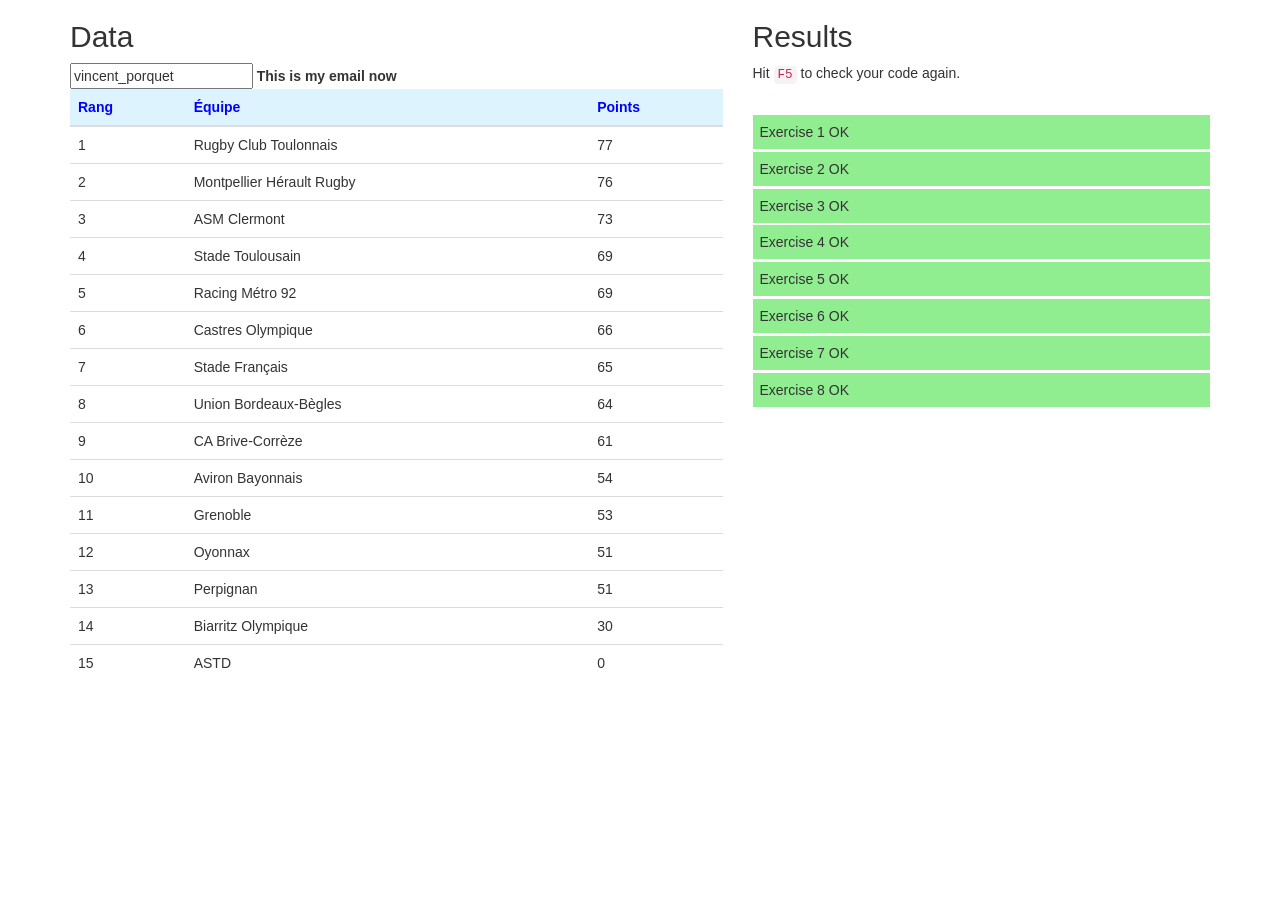
<file: 04-Front-End/04-Javascript-jQuery/01-DOM-Manipulation/index.html>
<!DOCTYPE html>
<html>
<head>
  <title>Ex 1. - DOM Manipulation</title>
  <meta charset="utf-8">
  <meta http-equiv="X-UA-Compatible" content="IE=edge">
  <meta name="viewport" content="width=device-width, initial-scale=1">
  <link rel="stylesheet" href="//netdna.bootstrapcdn.com/bootstrap/3.1.1/css/bootstrap.min.css">
  <link rel="stylesheet" href="application.css">
</head>
<body>

  <div class="container">
    <div class="row">
      <!-- This is the data given to you for the exercise, do not remove! -->
      <div id="data" class="col-sm-7">
        <h2>Data</h2>

        <div>
          <label for="email">Email:</label>
          <input type="text" name="email" id="email" value="boris@lewagon.org" autocomplete="off">
          <span id="email-hint">This is not my email!</span>
        </div>

        <table class="table">
          <thead>
            <tr>
              <th>Rang</th>
              <th>Équipe</th>
              <th>Points</th>
              </th>
            </tr>
          </thead>
          <tbody>
            <tr><td>1</td><td>Rugby Club Toulonnais</td><td>77</td></tr>
            <tr><td>2</td><td>Montpellier Hérault Rugby</td><td>76</td></tr>
            <tr><td>3</td><td>ASM Clermont </td><td>73</td></tr>
            <tr><td>4</td><td>Stade Toulousain </td><td>69</td></tr>
            <tr><td>5</td><td>Racing Métro 92</td><td>69</td></tr>
            <tr><td>6</td><td>Castres Olympique</td><td>66</td></tr>
            <tr><td>7</td><td>Stade Français </td><td>65</td></tr>
            <tr><td>8</td><td>Union Bordeaux-Bègles</td><td>64</td></tr>
            <tr><td>9</td><td>CA Brive-Corrèze </td><td>61</td></tr>
            <tr><td>10</td><td>Aviron Bayonnais </td><td>54</td></tr>
            <tr><td>11</td><td>Grenoble </td><td>53</td></tr>
            <tr><td>12</td><td>Oyonnax</td><td>51</td></tr>
            <tr><td>13</td><td>Perpignan</td><td>51</td></tr>
            <tr><td>14</td><td>Biarritz Olympique </td><td>30</td></tr>
          </tbody>
        </table>
      </div>

      <!-- This div is used to output the JS tests, do not remove! -->
      <div class="col-sm-5">
        <h2>Results</h2>
        <p>Hit <code>F5</code> to check your code again.</p>
        <div id="results-wrapper">
          <ul id="results" class="list-unstyled"></ul>
        </div>
      </div>
    </div>
  </div>
  <!-- Including jQuery from the Google CDN -->
  <script src="//ajax.googleapis.com/ajax/libs/jquery/1.11.0/jquery.min.js"></script>

  <!-- Including your code -->
  <script src="application.js"></script>

  <!-- Examiner :) -->
  <script src="examiner.js"></script>
</body>
</html>
</file>
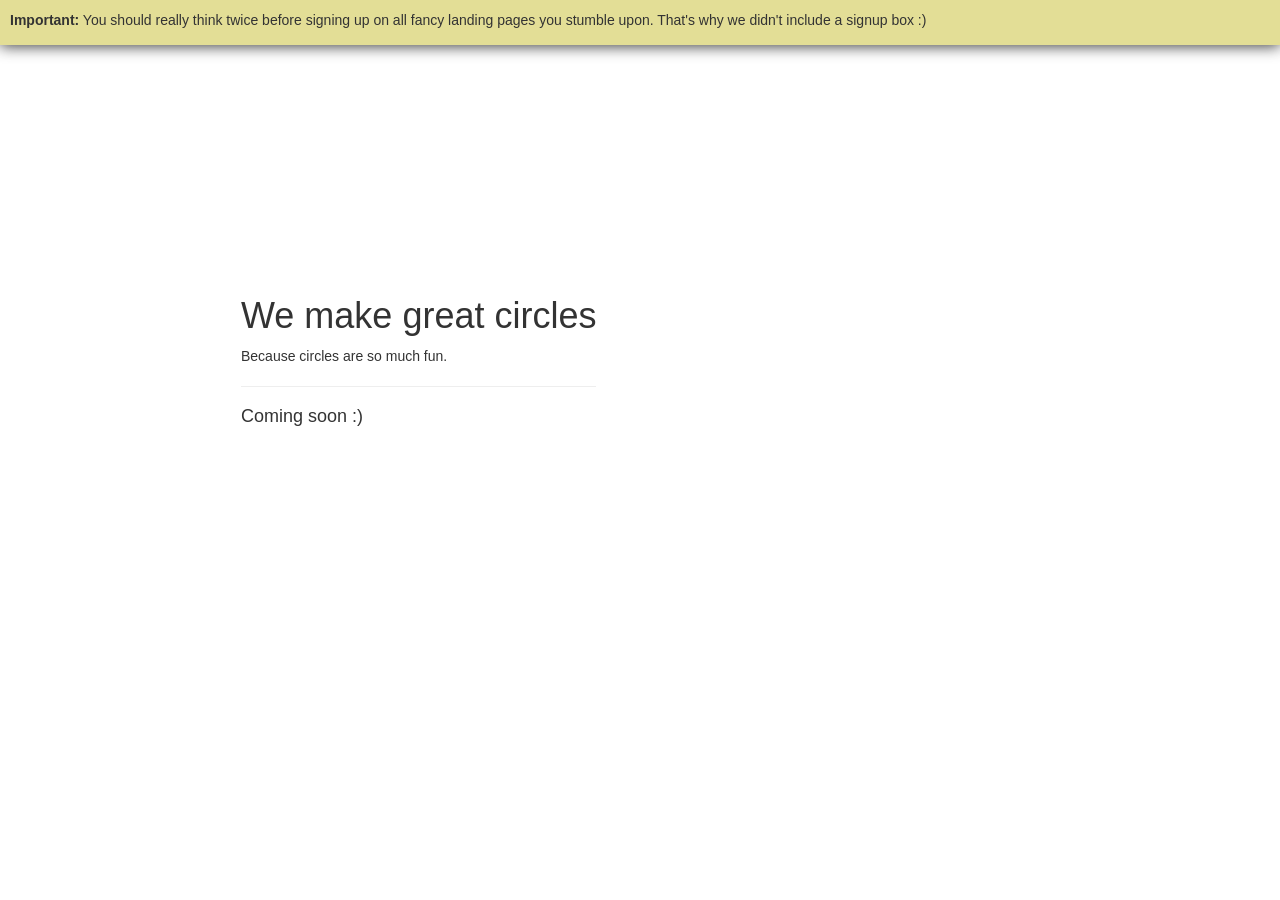
<file: 04-Front-End/04-Javascript-jQuery/02-Events-Animation/index.html>
<!DOCTYPE HTML>
<html>
<head>
	<title>Circles <3</title>
	<meta charset="utf-8">
	<link href="http://netdna.bootstrapcdn.com/font-awesome/4.0.3/css/font-awesome.css" rel="stylesheet">
	<link rel="stylesheet" type="text/css" href="http://netdna.bootstrapcdn.com/bootstrap/3.1.1/css/bootstrap.min.css">
	<link rel="stylesheet" href="style.css" type="text/css" media="screen" title="no title" charset="utf-8">
</head>
<body>

    <!-- TODO: THIS IS THE VERY IMPORTANT MESSAGE YOU SHOULD ACT ON -->
    <div id="message-wrapper">
      <div id="message">
        <p>
          <strong>Important:</strong>
          You should really think twice before signing up on all fancy landing
          pages you stumble upon. That's why we didn't include a signup box :)
        </p>
      </div>
    </div>
    <!---->

	<div class="wrapper">

	  <div id="banner">

		<script src="http://d3js.org/d3.v3.min.js"></script>
		<script>

		var width = 2000,
		    height = 800;

		var nodes = d3.range(300).map(function() { return {radius: Math.random() * 12 + 8}; }),
		    root = nodes[0],
		    color = d3.scale.category10();

		root.radius = 0;
		root.fixed = true;

		var force = d3.layout.force()
		    .gravity(0.05)
		    .charge(function(d, i) { return i ? 0 : -2000; })
		    .nodes(nodes)
		    .size([width, height]);

		force.start();

		var svg = d3.select("#banner").append("svg")
		    .attr("width", width)
		    .attr("height", height);

		svg.selectAll("circle")
		    .data(nodes.slice(1))
		  .enter().append("circle")
		    .attr("r", function(d) { return d.radius; })
		    .style("fill", function(d, i) { return color(i % 3); });

		force.on("tick", function(e) {
		  var q = d3.geom.quadtree(nodes),
		      i = 0,
		      n = nodes.length;

		  while (++i < n) q.visit(collide(nodes[i]));

		  svg.selectAll("circle")
		      .attr("cx", function(d) { return d.x; })
		      .attr("cy", function(d) { return d.y; });
		});

		svg.on("mousemove", function() {
		  var p1 = d3.mouse(this);
		  root.px = p1[0];
		  root.py = p1[1];
		  force.resume();
		});

		function collide(node) {
		  var r = node.radius + 16,
		      nx1 = node.x - r,
		      nx2 = node.x + r,
		      ny1 = node.y - r,
		      ny2 = node.y + r;
		  return function(quad, x1, y1, x2, y2) {
		    if (quad.point && (quad.point !== node)) {
		      var x = node.x - quad.point.x,
		          y = node.y - quad.point.y,
		          l = Math.sqrt(x * x + y * y),
		          r = node.radius + quad.point.radius;
		      if (l < r) {
		        l = (l - r) / l * .5;
		        node.x -= x *= l;
		        node.y -= y *= l;
		        quad.point.x += x;
		        quad.point.y += y;
		      }
		    }
		    return x1 > nx2 || x2 < nx1 || y1 > ny2 || y2 < ny1;
		  };
		}

		</script>

		<div id="sign-in-section">
			<h1>We make great circles</h1>
			Because circles are so much fun.
			<hr>
            <h4>Coming soon :)</h4>
	    </div>
	  </div>
	</div>


    <script src="http://ajax.googleapis.com/ajax/libs/jquery/1.11.0/jquery.min.js"></script>
    <script type="text/javascript" src="http://netdna.bootstrapcdn.com/bootstrap/3.1.1/js/bootstrap.min.js"></script>

    <script src="application.js"></script>
</body>
</html>
</file>
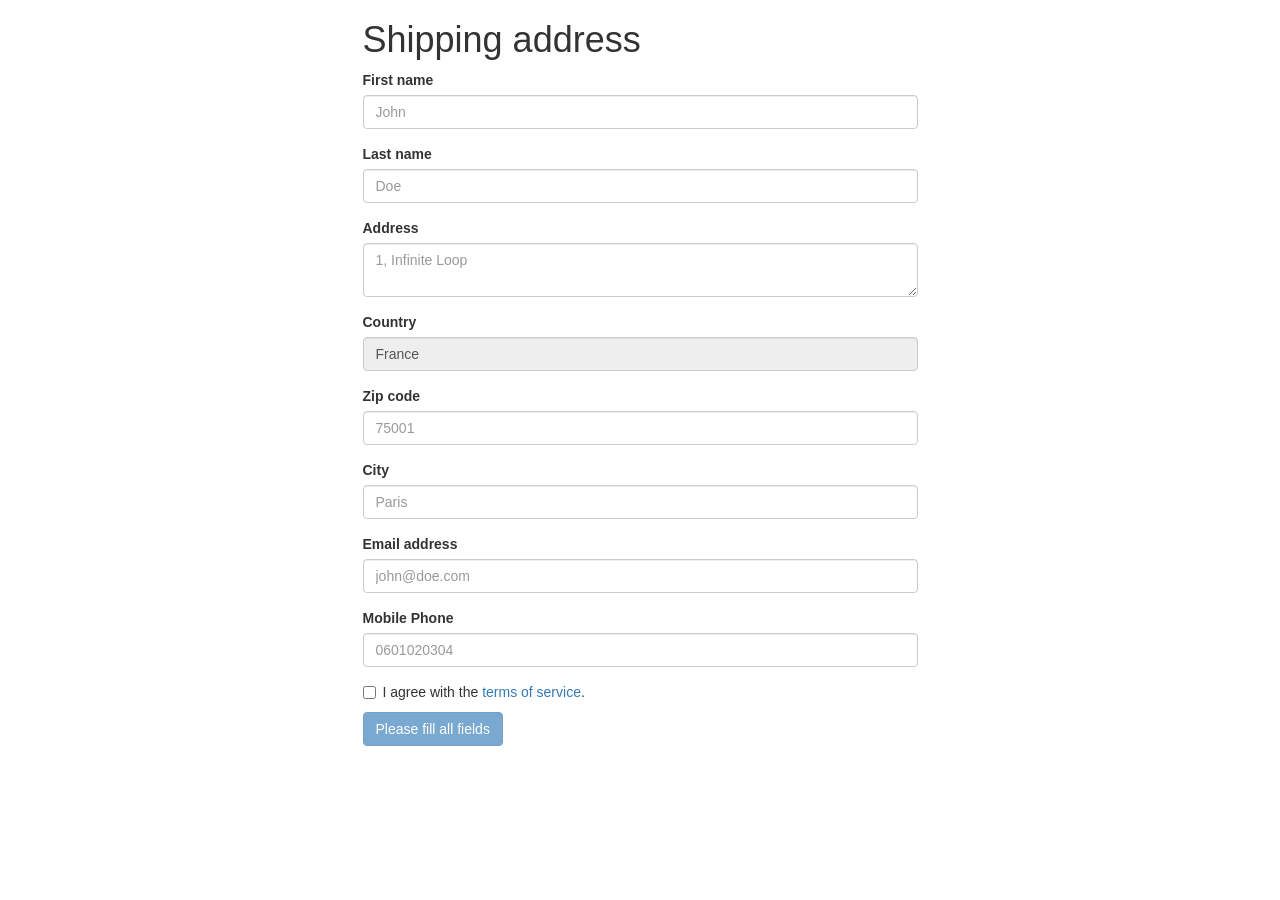
<file: 04-Front-End/04-Javascript-jQuery/06-Form-Validation/index.html>
<!DOCTYPE html>
<html>
<head>
  <title>Form Validation</title>
  <meta charset="utf-8">
  <meta http-equiv="X-UA-Compatible" content="IE=edge">
  <meta name="viewport" content="width=device-width, initial-scale=1">
  <link rel="stylesheet" href="//netdna.bootstrapcdn.com/bootstrap/3.1.1/css/bootstrap.min.css">
</head>
<body>
  <div class="container">
    <div class="row">
      <div class="col-xs-12 col-sm-6 col-sm-offset-3">
        <h1>Shipping address</h1>

        <form role="form">
          <div class="form-group">
            <label for="first_name">First name</label>
            <input type="text" class="form-control" name="first_name" id="first_name" placeholder="John">
          </div>
          <div class="form-group">
            <label for="last_name">Last name</label>
            <input type="text" class="form-control" name="last_name" id="last_name" placeholder="Doe">
          </div>
          <div class="form-group">
            <label for="address">Address</label>
            <textarea class="form-control" name="address" id="address" rows="2" placeholder="1, Infinite Loop"></textarea>
          </div>
          <div class="form-group">
            <label for="country">Country</label>
            <input type="text" class="form-control" name="country" id="country" value="France" readonly>
          </div>
          <div class="form-group">
            <label for="zip_code">Zip code</label>
            <input type="text" class="form-control" name="zip_code" id="zip_code" placeholder="75001">
          </div>
          <div class="form-group">
            <label for="city">City</label>
            <input type="text" class="form-control" name="city" id="city" placeholder="Paris">
          </div>
          <div class="form-group">
            <label for="email">Email address</label>
            <input type="email" class="form-control" name="email" id="email" placeholder="john@doe.com">
          </div>
          <div class="form-group">
            <label for="mobile_phone">Mobile Phone</label>
            <input type="text" class="form-control" name="mobile_phone" id="mobile_phone" placeholder="0601020304">
          </div>
          <div class="checkbox">
            <label>
              <input type="checkbox" name="tos" id="tos">
              I agree with the <a href="#">terms of service</a>.
            </label>
          </div>
          <button type="submit" class="btn btn-primary" disabled>
            Please fill all fields
          </button>
        </form>

      </div>
    </div>
  </div>

  <footer style="height: 7em"></footer>

  <!-- Including jQuery from the Google CDN -->
  <script src="//ajax.googleapis.com/ajax/libs/jquery/1.11.0/jquery.min.js"></script>

  <!-- Including your code -->
  <script src="form_validation.js"></script>
</body>
</html>
</file>
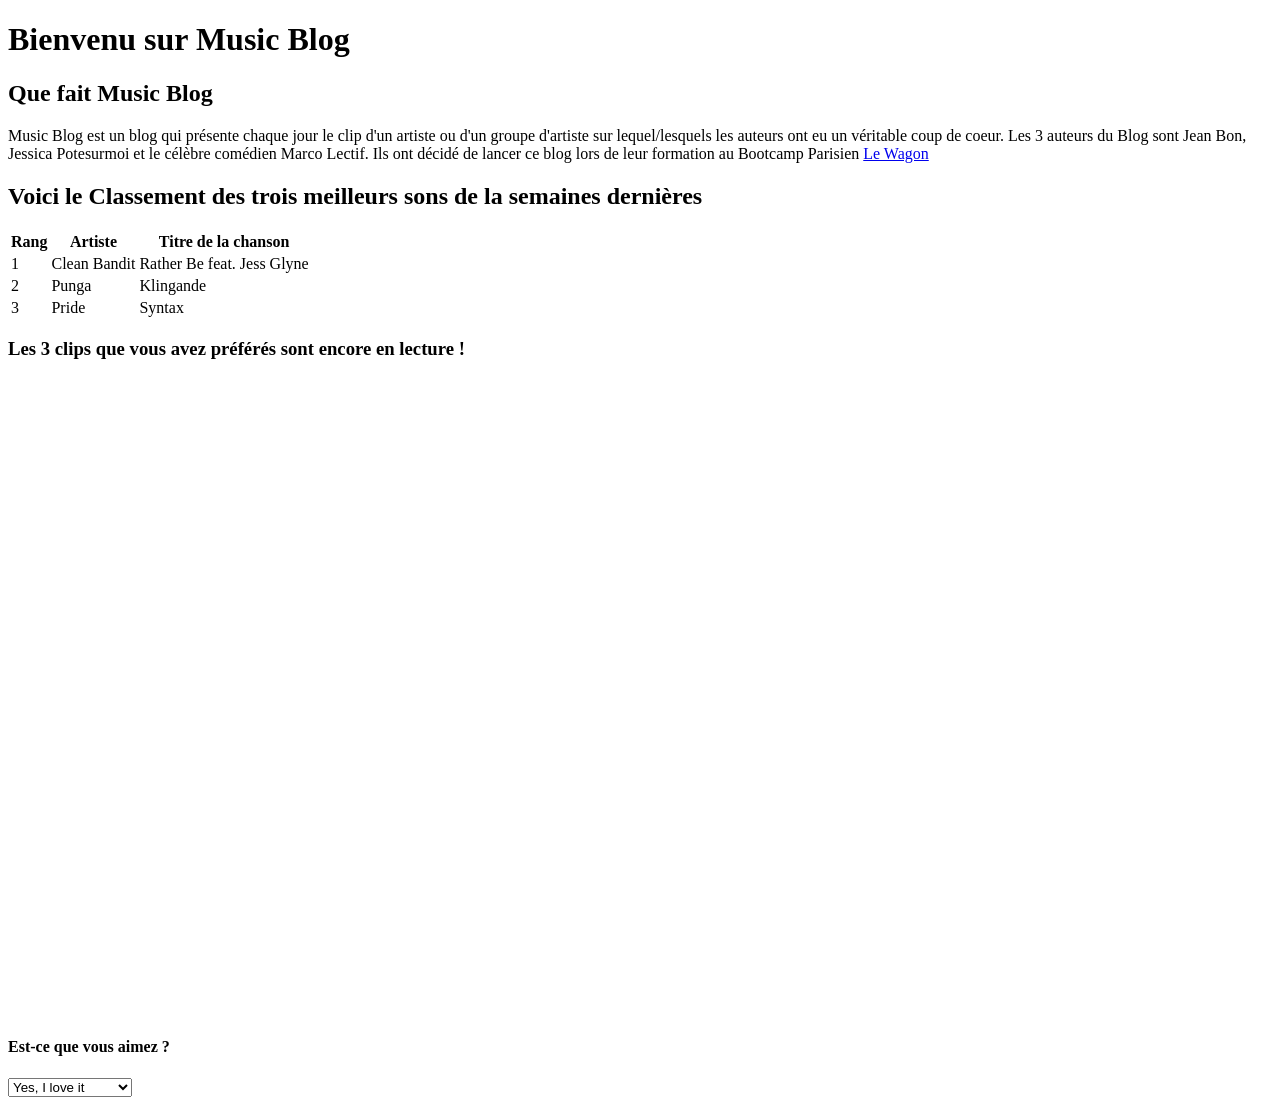
<file: 04-Front-End/01-HTML/blog.html>
<!DOCTYPE html>
<html>
  <head>
    <title>Music Blog</title>
    <meta charset="UTF-8">
  </head>
  <body>
    <h1>Bienvenu sur Music Blog</h1>
    <h2>Que fait Music Blog</h2>
      <p>Music Blog est un blog qui présente chaque jour le clip d'un artiste ou d'un groupe d'artiste sur lequel/lesquels les auteurs ont eu un véritable coup de coeur. Les 3 auteurs du Blog sont Jean Bon, Jessica Potesurmoi et le célèbre comédien Marco Lectif. Ils ont décidé de lancer ce blog lors de leur formation au Bootcamp Parisien
        <a href="http://lewagon.org">
        Le Wagon
        <a/>
      </p>
    <h2>Voici le Classement des trois meilleurs sons de la semaines dernières</h2>
      <p>
        <table>
          <thead>
            <tr>
              <th>Rang</th>
              <th>Artiste</th>
              <th>Titre de la chanson</th>
            </tr>
          </thead>
          <tbody>
            <tr>
              <td>1</td>
              <td>Clean Bandit</td>
              <td>Rather Be feat. Jess Glyne</td>
            </tr>
            <tr>
              <td>2</td>
              <td>Punga</td>
              <td>Klingande</td>
            </tr>
            <tr>
              <td>3</td>
              <td>Pride</td>
              <td>Syntax</td>
            </tr>
          </tbody>
        </table>
      </p>
    <h3>Les 3 clips que vous avez préférés sont encore en lecture !</h3>
      <iframe width="560" height="315"
      src="//www.youtube.com/embed/Q7pyghbfpPw"
      frameborder="0" allowfullscreen></iframe>
      <iframe width="560" height="315"
      src="//www.youtube.com/embed/JfvBbI8qyEQ"
      frameborder="0" allowfullscreen></iframe>
     <iframe width="420" height="315"
     src="//www.youtube.com/embed/HkpXGMPwf2c"
     frameborder="0" allowfullscreen></iframe>

      <h4>Est-ce que vous aimez ?</h4>
        <select name="gender">
          <option value="Yes">Yes, I love it</option>
          <option value="No">No, that's bullshit</option>
        </select>
</html>
</file>
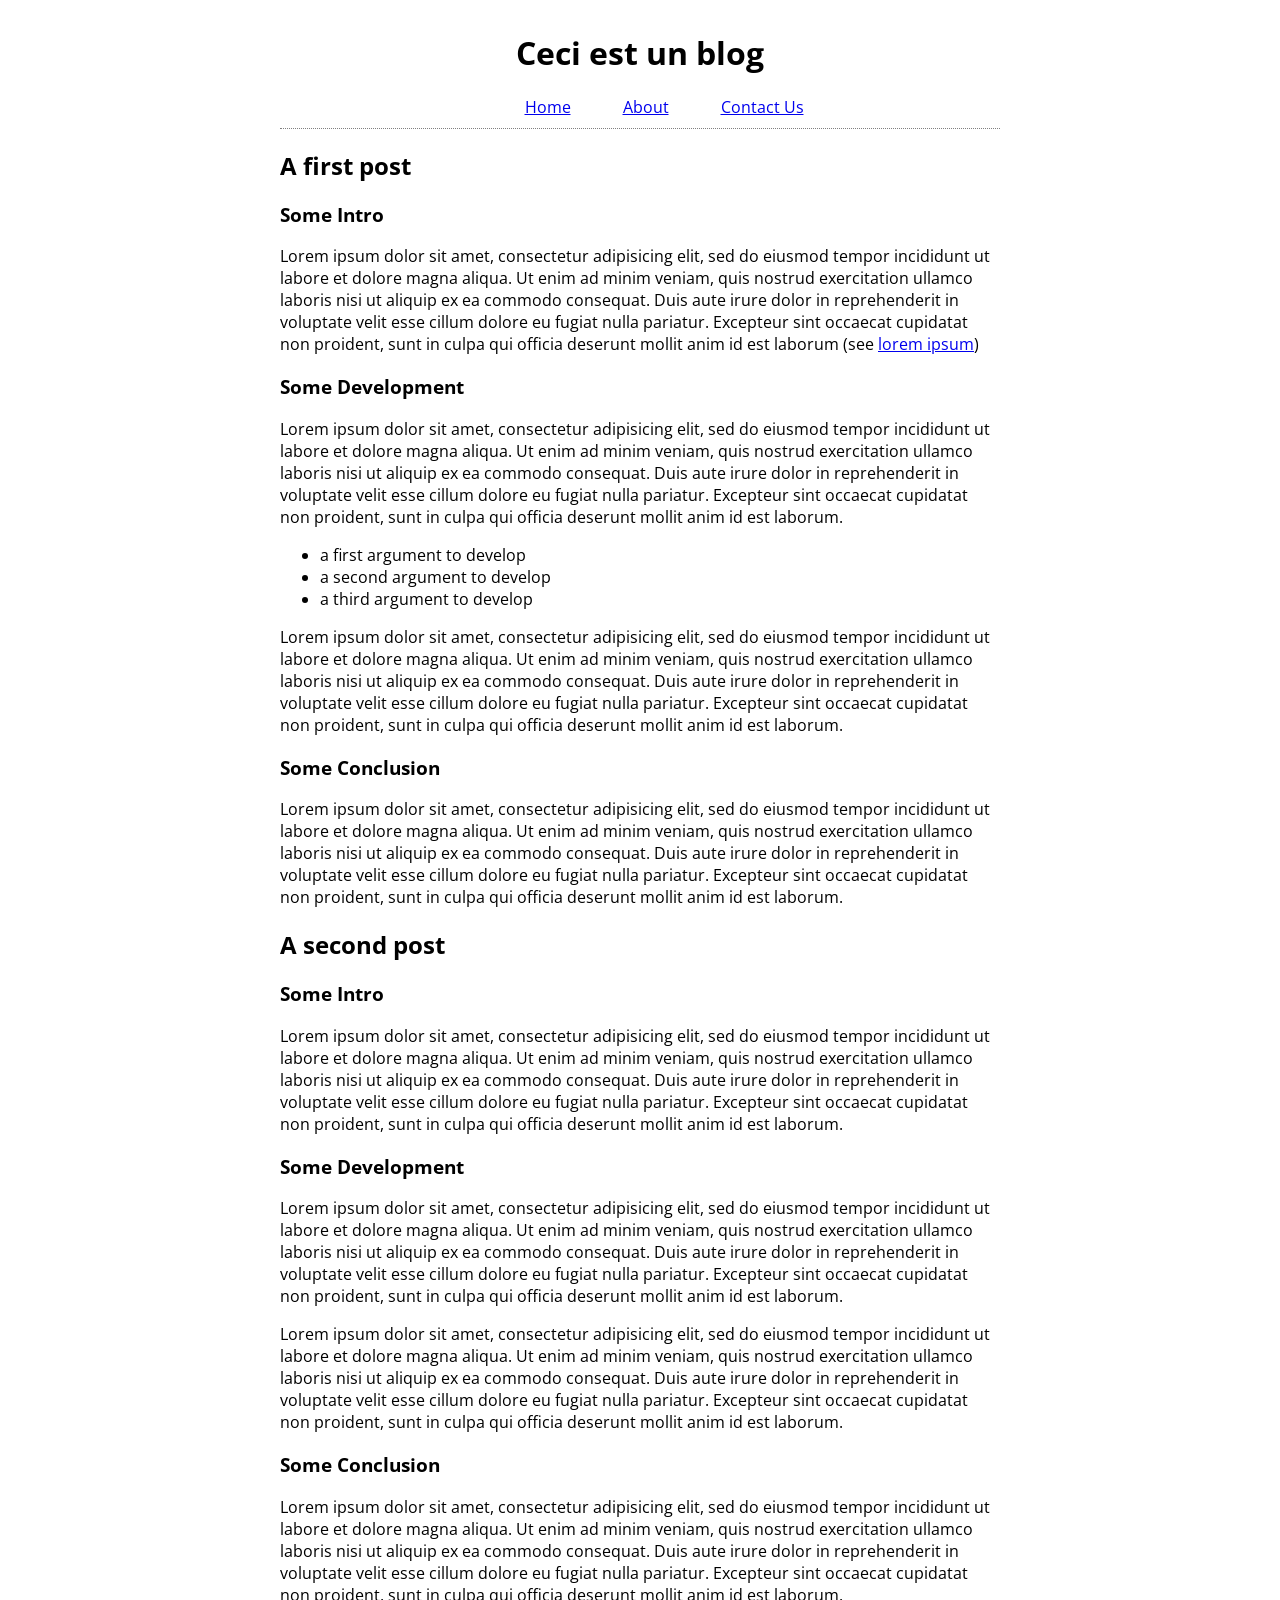
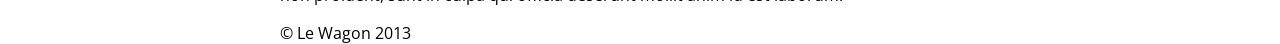
<file: 04-Front-End/02-CSS/01-Header/blog/blog.html>
<!DOCTYPE html>
<html>
<head>
  <meta charset="utf-8">
  <title>Blog</title>
  <!--Normalize CSS-->
  <link href="normalize.css" rel="stylesheet" type='text/css'>

  <!--Your CSS-->
  <link href="main.css" rel="stylesheet" type='text/css'>

  <!--Google Web Fonts-->
  <link href='http://fonts.googleapis.com/css?family=Open+Sans' rel='stylesheet' type='text/css'>
</head>
<body>
  <div class="container">
    <header>
      <h1 class="center">Ceci est un blog</h1>
      <ul>
        <li class="inline"><a href="#">Home</a></li>
        <li class="inline"><a href="#">About</a></li>
        <li class="inline"><a href="#">Contact Us</a></li>
      </ul>
    </header>
    <section class="content">
      <article class="post">
        <h2>A first post</h2>
        <section>
          <h3>Some Intro</h3>
          <p>Lorem ipsum dolor sit amet, consectetur adipisicing elit, sed do eiusmod tempor incididunt ut labore et dolore magna aliqua. Ut enim ad minim veniam, quis nostrud exercitation ullamco laboris nisi ut aliquip ex ea commodo consequat. Duis aute irure dolor in reprehenderit in voluptate velit esse cillum dolore eu fugiat nulla pariatur. Excepteur sint occaecat cupidatat non proident, sunt in culpa qui officia deserunt mollit anim id est laborum (see <a href="#">lorem ipsum</a>)</p>
        </section>
        <section>
          <h3>Some Development</h3>
          <p>Lorem ipsum dolor sit amet, consectetur adipisicing elit, sed do eiusmod tempor incididunt ut labore et dolore magna aliqua. Ut enim ad minim veniam, quis nostrud exercitation ullamco laboris nisi ut aliquip ex ea commodo consequat. Duis aute irure dolor in reprehenderit in voluptate velit esse cillum dolore eu fugiat nulla pariatur. Excepteur sint occaecat cupidatat non proident, sunt in culpa qui officia deserunt mollit anim id est laborum.</p>
          <ul>
            <li>a first argument to develop</li>
            <li>a second argument to develop</li>
            <li>a third argument to develop</li>
          </ul>
          <p>Lorem ipsum dolor sit amet, consectetur adipisicing elit, sed do eiusmod tempor incididunt ut labore et dolore magna aliqua. Ut enim ad minim veniam, quis nostrud exercitation ullamco laboris nisi ut aliquip ex ea commodo consequat. Duis aute irure dolor in reprehenderit in voluptate velit esse cillum dolore eu fugiat nulla pariatur. Excepteur sint occaecat cupidatat non proident, sunt in culpa qui officia deserunt mollit anim id est laborum.</p>
        </section>
        <section>
          <h3>Some Conclusion</h3>
          <p>Lorem ipsum dolor sit amet, consectetur adipisicing elit, sed do eiusmod tempor incididunt ut labore et dolore magna aliqua. Ut enim ad minim veniam, quis nostrud exercitation ullamco laboris nisi ut aliquip ex ea commodo consequat. Duis aute irure dolor in reprehenderit in voluptate velit esse cillum dolore eu fugiat nulla pariatur. Excepteur sint occaecat cupidatat non proident, sunt in culpa qui officia deserunt mollit anim id est laborum.</p>
        </section>
      </article>
      <article class="post">
        <h2>A second post</h2>
        <section>
          <h3>Some Intro</h3>
          <p>Lorem ipsum dolor sit amet, consectetur adipisicing elit, sed do eiusmod tempor incididunt ut labore et dolore magna aliqua. Ut enim ad minim veniam, quis nostrud exercitation ullamco laboris nisi ut aliquip ex ea commodo consequat. Duis aute irure dolor in reprehenderit in voluptate velit esse cillum dolore eu fugiat nulla pariatur. Excepteur sint occaecat cupidatat non proident, sunt in culpa qui officia deserunt mollit anim id est laborum.</p>
        </section>
        <section>
          <h3>Some Development</h3>
          <p>Lorem ipsum dolor sit amet, consectetur adipisicing elit, sed do eiusmod tempor incididunt ut labore et dolore magna aliqua. Ut enim ad minim veniam, quis nostrud exercitation ullamco laboris nisi ut aliquip ex ea commodo consequat. Duis aute irure dolor in reprehenderit in voluptate velit esse cillum dolore eu fugiat nulla pariatur. Excepteur sint occaecat cupidatat non proident, sunt in culpa qui officia deserunt mollit anim id est laborum.</p>
          <p>Lorem ipsum dolor sit amet, consectetur adipisicing elit, sed do eiusmod tempor incididunt ut labore et dolore magna aliqua. Ut enim ad minim veniam, quis nostrud exercitation ullamco laboris nisi ut aliquip ex ea commodo consequat. Duis aute irure dolor in reprehenderit in voluptate velit esse cillum dolore eu fugiat nulla pariatur. Excepteur sint occaecat cupidatat non proident, sunt in culpa qui officia deserunt mollit anim id est laborum.</p>
        </section>
        <section>
          <h3>Some Conclusion</h3>
          <p>Lorem ipsum dolor sit amet, consectetur adipisicing elit, sed do eiusmod tempor incididunt ut labore et dolore magna aliqua. Ut enim ad minim veniam, quis nostrud exercitation ullamco laboris nisi ut aliquip ex ea commodo consequat. Duis aute irure dolor in reprehenderit in voluptate velit esse cillum dolore eu fugiat nulla pariatur. Excepteur sint occaecat cupidatat non proident, sunt in culpa qui officia deserunt mollit anim id est laborum.</p>
        </section>
      </article>
    </section>
    <footer>
       &copy; Le Wagon 2013
    </footer>
  </div>
</body>
</html>
</file>
<file: 04-Front-End/04-Javascript-jQuery/01-DOM-Manipulation/application.css>
.blue {
  color: blue;
}

.error, .success {
  padding: 0.5em;
  margin-bottom: 0.2em;
}

.error {
  background-color: red;
  color: white;
}

.success {
  background-color: lightgreen;
}

#results-wrapper, #results-wrapper #results  {
  position: relative;
}
</file>
<file: 04-Front-End/04-Javascript-jQuery/02-Events-Animation/style.css>
body {
  background: url(http://upload.wikimedia.org/wikipedia/commons/2/2d/Bokeh_all_over.jpg);
  background-size: cover;
}


#message-wrapper {
  position: fixed;
  top: 0;
  left: 0;
  right: 0;
  height: 45px;
}

#message {
  position: absolute;
  top: 0;
  left: 0;
  right: 0;
  bottom: 0;

  padding: 10px 10px 5px;

  background: rgba(220, 214, 124, 0.80);

  -webkit-box-shadow: rgba(0, 0, 0, 0.8) 0 1px 15px;
  -moz-box-shadow: rgba(0, 0, 0, 0.8) 0 1px 15px;
  box-shadow: rgba(0, 0, 0, 0.8) 0 1px 15px;

  cursor: pointer;
}


.center{
	text-align: center;
}

.wrapper{
	margin-top: -20px;
}


#sign-in-section{
	position: absolute;
	left: 200px;
	top: 30%;

  background: rgba(255, 255, 255, 0.7);
  padding: 5px 40px 10px;
  border-radius: 30px;
  border: 1px solid white;
}

circle {
  opacity: 0.8;
}
</file>
<file: 04-Front-End/02-CSS/01-Header/blog/main.css>
.container {
  margin: 0 auto;
  width: 720px;
	font-family: 'Open Sans', sans-serif;
}

.center {
  text-align: center;
  padding: 0;
}

.inline {
  display: inline;
  padding: 0em 0em 0em 3em;
  text-align: center;
}


header {
  border-bottom: 1px dotted grey;
  padding: 10px;
}

header ul {
list-style-type: none;
margin: 0;
padding: 0;
text-align: center;
}
</file>
